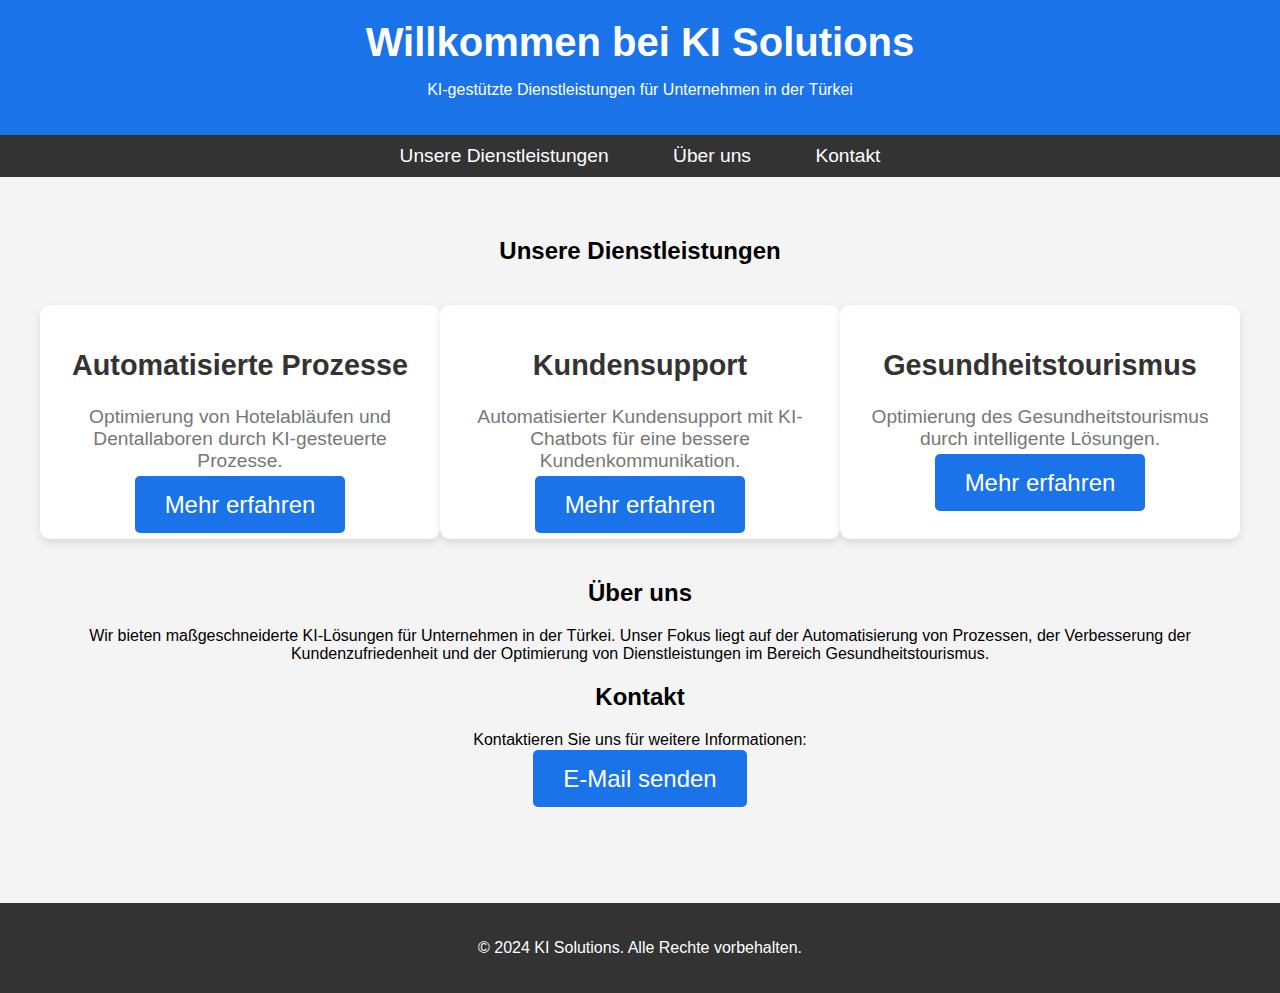
<file: index.html>
<!DOCTYPE html>
<html lang="de">
<head>
    <meta charset="UTF-8">
    <meta name="viewport" content="width=device-width, initial-scale=1.0">
    <title>KI Solutions - KI für Unternehmen in der Türkei</title>
    <link rel="stylesheet" href="styles.css"> <!-- Verlinkung zur externen CSS-Datei -->
    <style>
        body {
            font-family: Arial, sans-serif;
            margin: 0;
            padding: 0;
            background-color: #f4f4f4;
        }

        /* Header Styling */
        header {
            background-color: #1a73e8;
            color: white;
            padding: 20px 0;
            text-align: center;
        }

        header h1 {
            margin: 0;
            font-size: 2.5em;
        }

        /* Navigation */
        nav {
            text-align: center;
            background-color: #333;
            padding: 10px 0;
        }

        nav a {
            color: white;
            padding: 14px 20px;
            text-decoration: none;
            font-size: 1.2em;
            margin: 0 10px;
        }

        nav a:hover {
            background-color: #575757;
            border-radius: 5px;
        }

        /* Hauptbereich */
        .container {
            padding: 40px;
            text-align: center;
        }

        .service-section {
            display: flex;
            justify-content: space-around;
            margin: 40px 0;
        }

        .service-box {
            background-color: white;
            border-radius: 10px;
            box-shadow: 0 4px 8px rgba(0, 0, 0, 0.1);
            padding: 20px;
            width: 30%;
            transition: all 0.3s ease-in-out;
        }

        .service-box:hover {
            transform: translateY(-10px);
            box-shadow: 0 8px 16px rgba(0, 0, 0, 0.2);
        }

        .service-box h2 {
            font-size: 1.8em;
            color: #333;
        }

        .service-box p {
            color: #777;
            font-size: 1.2em;
        }

        .cta-btn {
            background-color: #1a73e8;
            color: white;
            padding: 15px 30px;
            text-decoration: none;
            font-size: 1.5em;
            border-radius: 5px;
            transition: background-color 0.3s;
        }

        .cta-btn:hover {
            background-color: #1558b3;
        }

        /* Footer Styling */
        footer {
            background-color: #333;
            color: white;
            padding: 20px 0;
            text-align: center;
        }
    </style>
</head>
<body>
    <header>
        <h1>Willkommen bei KI Solutions</h1>
        <p>KI-gestützte Dienstleistungen für Unternehmen in der Türkei</p>
    </header>

    <nav>
        <a href="#services">Unsere Dienstleistungen</a>
        <a href="#about">Über uns</a>
        <a href="#contact">Kontakt</a>
    </nav>

    <div class="container">
        <section id="services">
            <h2>Unsere Dienstleistungen</h2>
            <div class="service-section">
                <div class="service-box">
                    <h2>Automatisierte Prozesse</h2>
                    <p>Optimierung von Hotelabläufen und Dentallaboren durch KI-gesteuerte Prozesse.</p>
                    <a href="#" class="cta-btn">Mehr erfahren</a>
                </div>
                <div class="service-box">
                    <h2>Kundensupport</h2>
                    <p>Automatisierter Kundensupport mit KI-Chatbots für eine bessere Kundenkommunikation.</p>
                    <a href="#" class="cta-btn">Mehr erfahren</a>
                </div>
                <div class="service-box">
                    <h2>Gesundheitstourismus</h2>
                    <p>Optimierung des Gesundheitstourismus durch intelligente Lösungen.</p>
                    <a href="#" class="cta-btn">Mehr erfahren</a>
                </div>
            </div>
        </section>

        <section id="about">
            <h2>Über uns</h2>
            <p>Wir bieten maßgeschneiderte KI-Lösungen für Unternehmen in der Türkei. Unser Fokus liegt auf der Automatisierung von Prozessen, der Verbesserung der Kundenzufriedenheit und der Optimierung von Dienstleistungen im Bereich Gesundheitstourismus.</p>
        </section>

        <section id="contact">
            <h2>Kontakt</h2>
            <p>Kontaktieren Sie uns für weitere Informationen:</p>
            <a href="mailto:info@ki-solutions.com" class="cta-btn">E-Mail senden</a>
        </section>
    </div>

    <footer>
        <p>&copy; 2024 KI Solutions. Alle Rechte vorbehalten.</p>
    </footer>
</body>
</html>
</file>
<file: styles.css>
/* styles.css */
body {
    padding-top: 50px; /* Beispiel für den Abstand nach oben */
}

.fixed-navbar {
    z-index: 999;
}

footer {
    margin-top: 70px;
}
</file>
